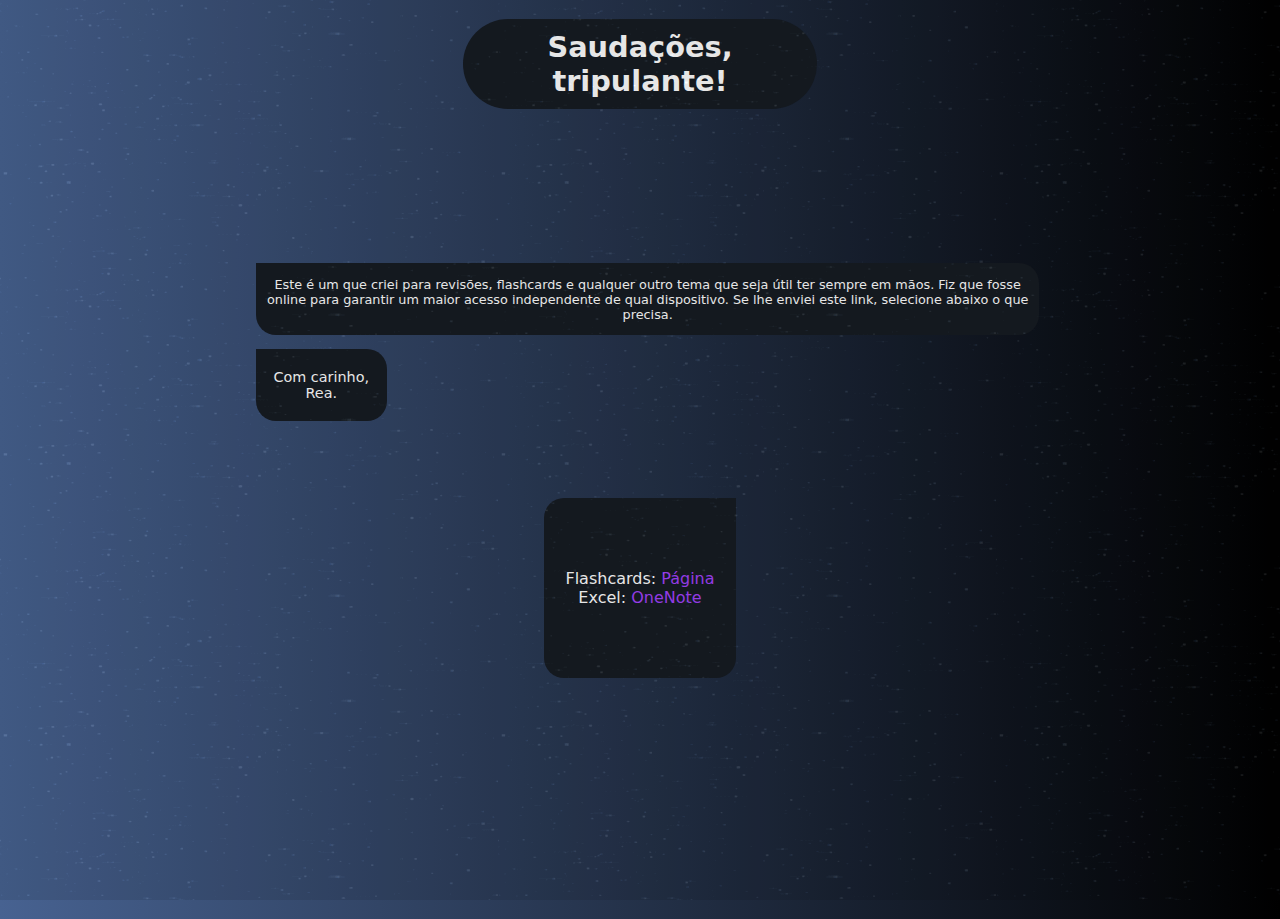
<file: index.html>
<!DOCTYPE html>
<html lang="pt-br">
<head>
    <meta charset="UTF-8">
    <meta http-equiv="X-UA-Compatible" content="IE=edge">
    <meta name="viewport" content="width=device-width, initial-scale=1.0">
    <link rel="shortcut icon" href="../images/favicon-32x32.png" type="image/x-icon">
    <title>Bem-vindo!</title>
    <link rel="stylesheet" href="src/styleMain.css">

</head>
<body>
    <!--(2/2) Animação Estrelas-->
    <div class="noise"></div>

    <header>
        <h1>Saudações, tripulante!</h1>
    </header>

    <div class="msg1">
        <p>Este é um que criei para revisões, flashcards e qualquer outro tema que seja útil ter sempre em mãos. Fiz que fosse online para garantir um maior acesso independente de qual dispositivo. Se lhe enviei este link, selecione abaixo o que precisa.</p>
    </div>

    <div class="msg2">
        <p>Com carinho, Rea.</p>
    </div>

    <footer>
        <p>Flashcards: <a href="flashcards/index.html" target="_blank" rel="external">Página</a> <br> Excel: <a href="https://1drv.ms/u/s!ApsMJ5BiPDAJgY1IFAMp49pPV94tqQ" target="_blank" rel="external">OneNote</a></p>
    </footer>
</body>
</html>
<!-- Por algum motivo esta bugado no brave -->
</file>
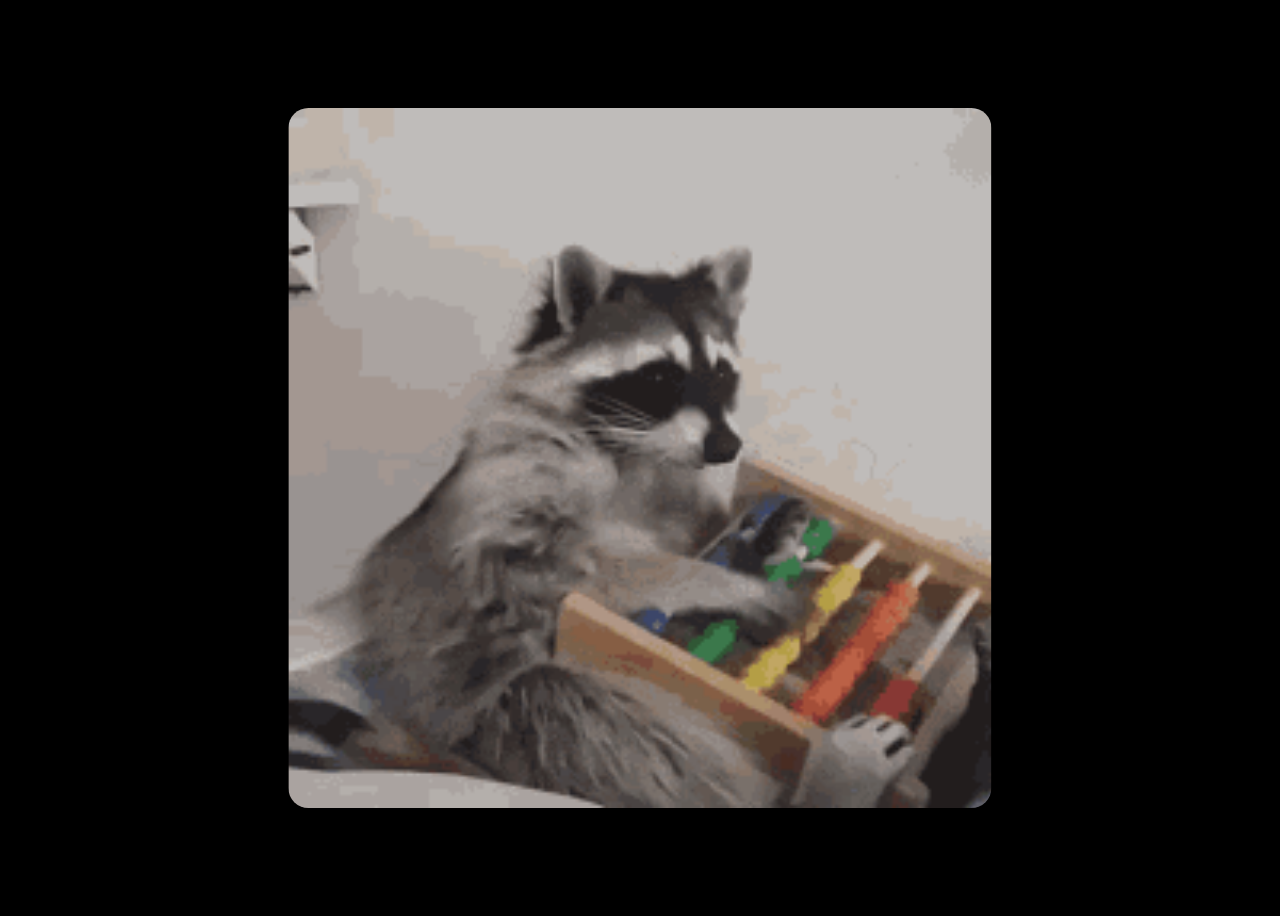
<file: flashcards/index.html>
<!DOCTYPE html>
<html lang="en">
<head>
    <meta charset="UTF-8">
    <meta http-equiv="X-UA-Compatible" content="IE=edge">
    <meta name="viewport" content="width=device-width, initial-scale=1.0">
    <title>Flashcards</title>
    <link rel="stylesheet" href="../src/style.css">
    <link rel="shortcut icon" href="../images/favicon-32x32.png" type="image/x-icon">
</head>
<body>
    <div class="container">
        <img src="../images/math-raccoon.gif" alt="">

    </div>
    <script src="../src/script2.js"></script>
</body>
</html>
</file>
<file: src/styleMain.css>
body{
    /* Definições página */
    border: 0;
    padding: 0;
    margin: 0;
    margin-left: 20%;
    margin-right: 20%;
    overflow: hidden;

    /* Cores */
    font-family: system-ui, -apple-system, BlinkMacSystemFont, 'Segoe UI', Roboto, Oxygen, Ubuntu, Cantarell, 'Open Sans', 'Helvetica Neue', sans-serif;
    --color-text-inside:#fff; 
    --color-text-outside:#C9D1D9;
    --color-background-opacitive_menu:#161B22;

    /* (1/2) Animação Viagem*/
    animation: gradiente 150s ease alternate infinite;
    background: linear-gradient(90deg, #476291, black, black, #350505f1) no-repeat;
    background-attachment: fixed; 
    background-size: 300% 300%;
    color: #ffffff;
    height: 100vh;
}

@keyframes puff-in-hor {
0% {
    -webkit-transform: scaleX(2);
    transform: scaleX(2);
    -webkit-filter: blur(4px);
    filter: blur(4px);
    opacity: 0;
}
100% {
    -webkit-transform: scaleX(1);
    transform: scaleX(1);
    -webkit-filter: blur(0px);
    filter: blur(0px);
    opacity: 1;
    }
}

/* (2/2) Animação Viagem*/
@keyframes gradiente {
    from{
        background-position: 0 50%;
    }

    50%{
        background-position: 100% 50% ;
    }

    to{
        background-position: 0 50%;
    }
}
 /* (1/2) Animação Estrelas */
.noise::before{
    position: fixed;
    top:0;
    left: 0;
    width: 100vw;
    height: 100vh;
    content: "";
    opacity: .1;
    z-index: 1000;
    pointer-events: none;
    background-image: url(../images/stars7.gif);
}
@media (max-width: 600px) { /* Geralmente cells */ /* Cel gabi */
    header{ /* Saudações */
        background-color: var(--color-background-opacitive_menu);
        width: 140%;
        height: 10%;
        border-radius: 0px 50px 50px 50px;
        font-size: 90%;
        margin: auto;
        margin-bottom: 60%;

        /* Animação texto*/
        -webkit-animation: puff-in-hor 0.5s cubic-bezier(0.470, 0.000, 0.745, 0.715) both;
        animation: puff-in-hor 0.6s cubic-bezier(0.470, 0.000, 0.745, 0.715) both;
        animation-delay: 0.6s;
    }
    header>h1{ /* Saudações */
        position: relative;
        top:50%;
        transform: translateY(-50%);
        text-align: center;
    }
    .msg1{ 
        background-color: var(--color-background-opacitive_menu);
        width: 120%;
        border-radius: 0px 20px 20px 20px;
        font-size: 73%;
        height: 18%;
        padding-left: 1%;
        padding-right: 1%;

        /* Animação texto */
        -webkit-animation: puff-in-hor 0.5s cubic-bezier(0.470, 0.000, 0.745, 0.715) both;
        animation: puff-in-hor 0.6s cubic-bezier(0.470, 0.000, 0.745, 0.715) both;
        animation-delay: 3s;
    }
    .msg1>p{
        text-align: center;
        position: relative;
        top:50%;
        transform: translateY(-50%);
    }
    .msg2{
        background-color: var(--color-background-opacitive_menu);
        width: 75%;
        height: 8%;
        border-radius: 0px 20px 20px 20px;
        font-size: 110%;
        padding-left: 1%;
        padding-right: 1%;
        margin-bottom: 30%;

        /* Animação texto */
        /* Animação texto */
        -webkit-animation: puff-in-hor 0.5s cubic-bezier(0.470, 0.000, 0.745, 0.715) both;
        animation: puff-in-hor 0.6s cubic-bezier(0.470, 0.000, 0.745, 0.715) both;
        animation-delay: 10.0s;
    }
    .msg2>p{
        text-align: center;
        position: relative;
        top:50%;
        transform: translateY(-50%);
    }
    footer{
        margin: auto;
        width: 67%;
        height: 17%;
        background-color: var(--color-background-opacitive_menu);
        border-radius: 20px 0px 20px 20px;

        /* Animação texto */
        -webkit-animation: puff-in-hor 0.5s cubic-bezier(0.470, 0.000, 0.745, 0.715) both;
        animation: puff-in-hor 0.6s cubic-bezier(0.470, 0.000, 0.745, 0.715) both;
        animation-delay: 10.5s;
        font-size: 90%;
    }
    footer>p{
        text-align: center;
        position: relative;
        top:50%;
        transform: translateY(-50%);  
    }
    a{
        text-decoration: none;
        color: #a241fd;
    }
    a:hover{
        color: red;
    }
}
@media (min-width: 600px) and (max-width: 900px) { /* Geralmente tablets */
    header{ /* Saudações */
        background-color: var(--color-background-opacitive_menu);
        width: 55%;
        height: 10%;
        border-radius: 0px 50px 50px 50px;
        font-size: 80%;
        margin: auto;
        margin-bottom: 20%;
        padding-bottom: 10px;

        /* Animação texto*/
        -webkit-animation: puff-in-hor 0.5s cubic-bezier(0.470, 0.000, 0.745, 0.715) both;
        animation: puff-in-hor 0.6s cubic-bezier(0.470, 0.000, 0.745, 0.715) both;
        animation-delay: 0.6s;
    }
    header>h1{ /* Saudações */
        position: relative;
        top:50%;
        transform: translateY(-50%);
        text-align: center;
    }
    .msg1{ 
        background-color: var(--color-background-opacitive_menu);
        width: 100%;
        border-radius: 0px 20px 20px 20px;
        font-size: 70%;
        height: 8%;
        padding-left: 1%;
        padding-right: 1%;

        /* Animação texto */
        -webkit-animation: puff-in-hor 0.5s cubic-bezier(0.470, 0.000, 0.745, 0.715) both;
        animation: puff-in-hor 0.6s cubic-bezier(0.470, 0.000, 0.745, 0.715) both;
        animation-delay: 3s;
    }
    .msg1>p{
        text-align: center;
        position: relative;
        top:50%;
        transform: translateY(-50%);
    }
    .msg2{
        background-color: var(--color-background-opacitive_menu);
        width: 25%;
        height: 8%;
        border-radius: 0px 20px 20px 20px;
        font-size: 90%;
        padding-left: 1%;
        padding-right: 1%;
        margin-bottom: 10%;

        /* Animação texto */
        /* Animação texto */
        -webkit-animation: puff-in-hor 0.5s cubic-bezier(0.470, 0.000, 0.745, 0.715) both;
        animation: puff-in-hor 0.6s cubic-bezier(0.470, 0.000, 0.745, 0.715) both;
        animation-delay: 10.0s;
    }
    .msg2>p{
        text-align: center;
        position: relative;
        top:50%;
        transform: translateY(-50%);
    }
    footer{
        margin: auto;
        width: 50%;
        height: 20%;
        background-color: var(--color-background-opacitive_menu);
        border-radius: 20px 0px 20px 20px;

        /* Animação texto */
        -webkit-animation: puff-in-hor 0.5s cubic-bezier(0.470, 0.000, 0.745, 0.715) both;
        animation: puff-in-hor 0.6s cubic-bezier(0.470, 0.000, 0.745, 0.715) both;
        animation-delay: 10.5s;
    }
    footer>p{
        text-align: center;
        position: relative;
        top:50%;
        transform: translateY(-50%);  
    }
    a{
        text-decoration: none;
        color: #a241fd;
    }
    a:hover{
        color: red;
    }
}
@media (min-width: 900px) { /* Geralmente Pc */
    header{ /* Saudações */
        background-color: var(--color-background-opacitive_menu);
        width: 46%;
        height: 10%;
        border-radius: 50px;
        font-size: 90%;
        margin: auto;
        margin-bottom: 20%;

        /* Animação texto*/
        -webkit-animation: puff-in-hor 0.5s cubic-bezier(0.470, 0.000, 0.745, 0.715) both;
        animation: puff-in-hor 0.6s cubic-bezier(0.470, 0.000, 0.745, 0.715) both;
        animation-delay: 0.6s;
    }
    header>h1{ /* Saudações */
        position: relative;
        top:50%;
        transform: translateY(-50%);
        text-align: center;
    }
    .msg1{ 
        background-color: var(--color-background-opacitive_menu);
        width: 100%;
        border-radius: 0px 20px 20px 20px;
        font-size: 80%;
        height: 8%;
        padding-left: 1%;
        padding-right: 1%;

        /* Animação texto */
        -webkit-animation: puff-in-hor 0.5s cubic-bezier(0.470, 0.000, 0.745, 0.715) both;
        animation: puff-in-hor 0.6s cubic-bezier(0.470, 0.000, 0.745, 0.715) both;
        animation-delay: 3s;
    }
    .msg1>p{
        text-align: center;
        position: relative;
        top:50%;
        transform: translateY(-50%);
    }
    .msg2{
        background-color: var(--color-background-opacitive_menu);
        width: 15%;
        height: 8%;
        border-radius: 0px 20px 20px 20px;
        font-size: 90%;
        padding-left: 1%;
        padding-right: 1%;
        margin-bottom: 10%;

        /* Animação texto */
        /* Animação texto */
        -webkit-animation: puff-in-hor 0.5s cubic-bezier(0.470, 0.000, 0.745, 0.715) both;
        animation: puff-in-hor 0.6s cubic-bezier(0.470, 0.000, 0.745, 0.715) both;
        animation-delay: 10.0s;
    }
    .msg2>p{
        text-align: center;
        position: relative;
        top:50%;
        transform: translateY(-50%);
    }
    footer{
        margin: auto;
        width: 25%;
        height: 20%;
        background-color: var(--color-background-opacitive_menu);
        border-radius: 20px 0px 20px 20px;

        /* Animação texto */
        -webkit-animation: puff-in-hor 0.5s cubic-bezier(0.470, 0.000, 0.745, 0.715) both;
        animation: puff-in-hor 0.6s cubic-bezier(0.470, 0.000, 0.745, 0.715) both;
        animation-delay: 10.5s;
    }
    footer>p{
        text-align: center;
        position: relative;
        top:50%;
        transform: translateY(-50%);  
    }
    a{
        text-decoration: none;
        color: #a241fd;
    }
    a:hover{
        color: red;
    }
}
</file>
<file: src/style.css>
.container {
    position: relative;
    height: 100vh;
  }
  
  .container img {
    position: absolute;
    top: 50%;
    left: 50%;
    transform: translate(-50%, -50%);
  }
body{
    background-color: black;
}
img{
    border-radius: 20px;
    height: 700px;
}
</file>
